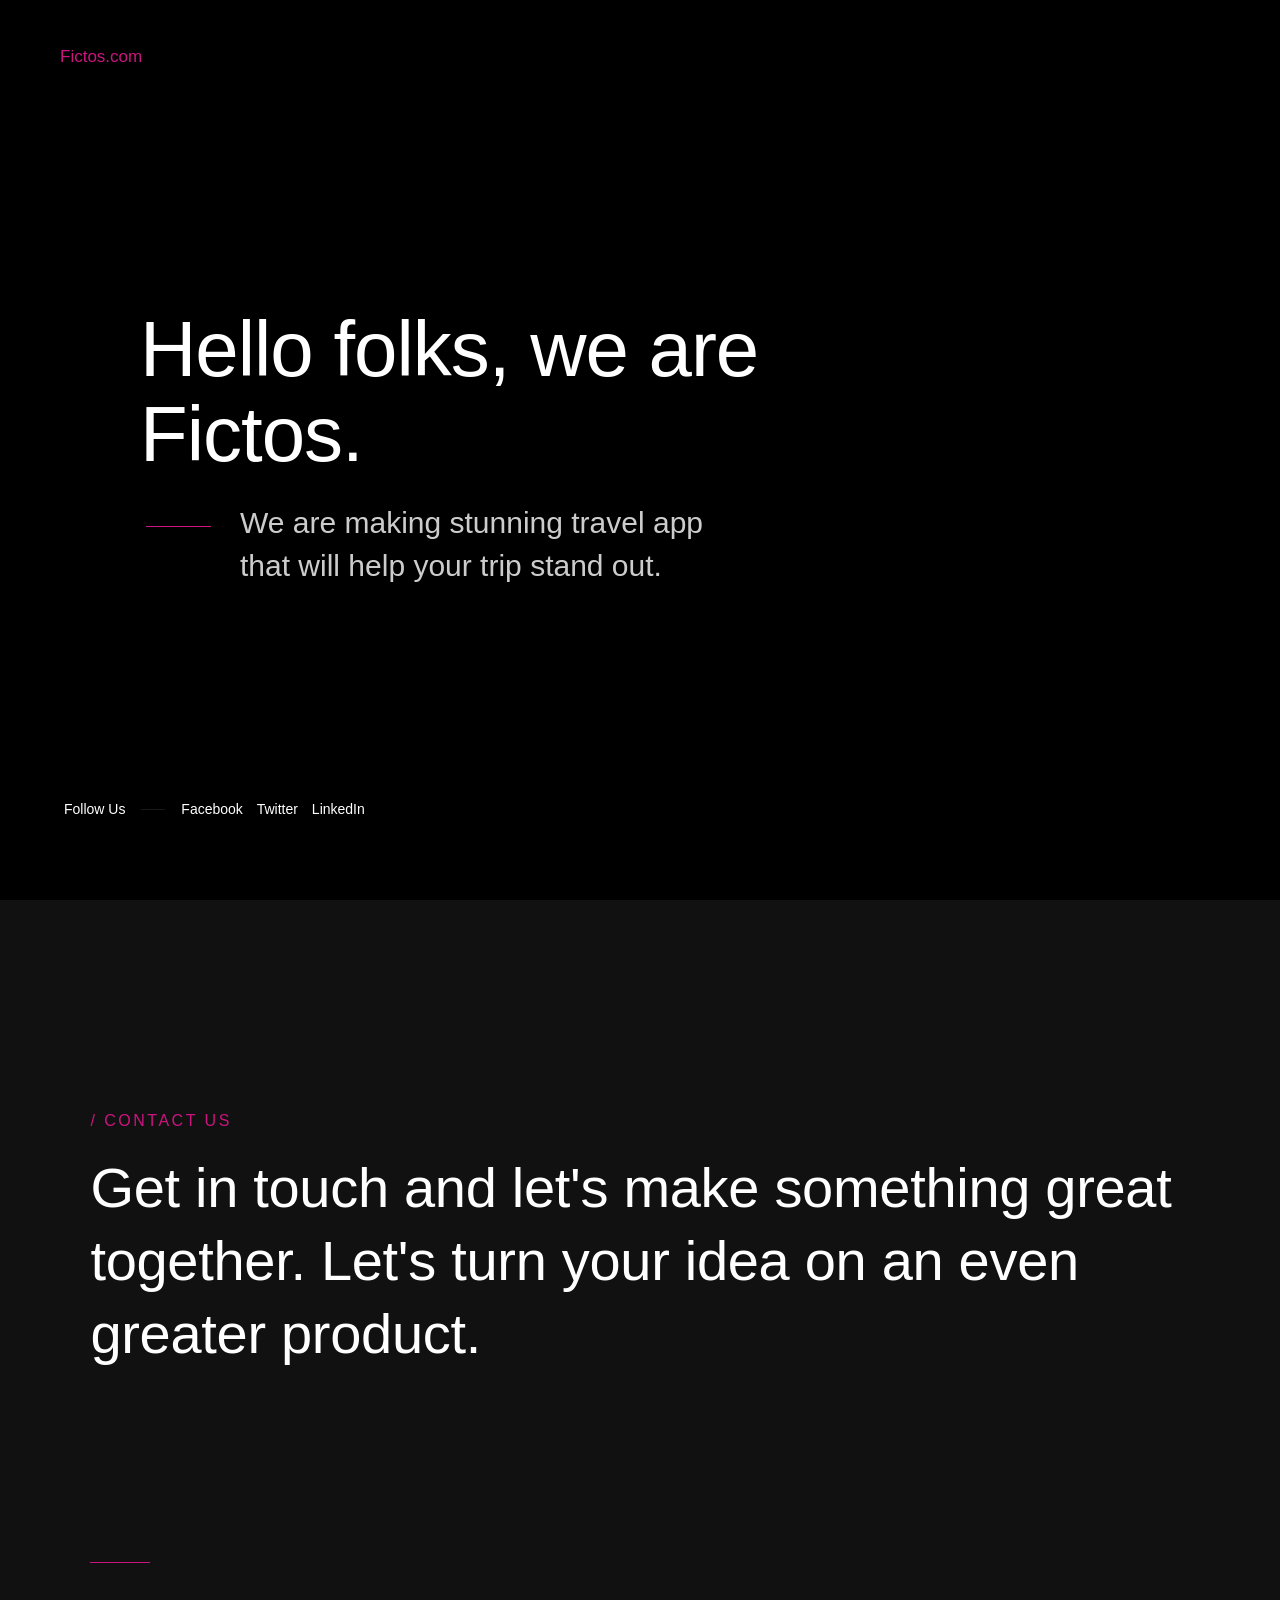
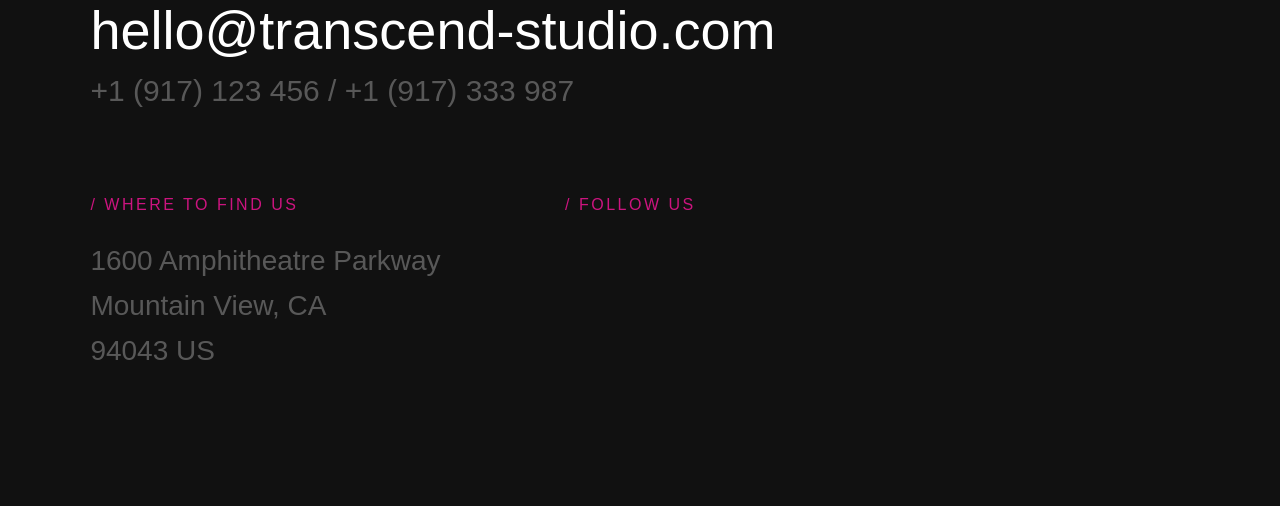
<file: index.html>
<!DOCTYPE html>
<html class="no-js" lang="en">

<head>

    <!--- basic page needs
    ================================================== -->
    <meta charset="utf-8">
    <title>Fictos.com</title>
    <meta name="description" content="">
    <meta name="author" content="">

    <!-- mobile specific metas
    ================================================== -->
    <meta name="viewport" content="width=device-width, initial-scale=1.0">

    <!-- CSS
    ================================================== -->
    <link rel="stylesheet" href="css/base.css">
    <link rel="stylesheet" href="css/main.css">

    <!-- favicons
    ================================================== -->
    <link rel="icon" href="favicon.ico" type="image/x-icon">

</head>

<body id="top">

    <!-- header
    ================================================== -->
    <header class="s-header">

        <div class="header-logo">
            <a class="site-logo" href="index.html">
                <p>Fictos.com </p>
            </a>
        </div>
        <!-- end header-logo -->
    </header>
    <!-- end s-header -->

    <!-- home
    ================================================== -->
    <section id="home" class="s-home target-section">

        <div class="shadow-overlay"></div>

        <div class="home-content">

            <div class="row home-content__main">
                <h1>
                    Hello folks, we are <br> Fictos.
                </h1>

                <p>
                    We are making stunning travel app<br> that will help your trip stand out.
                </p>
            </div>
            <!-- end home-content__main -->

        </div>
        <!-- end home-content -->

        <ul class="home-social">
            <li class="home-social-title">Follow Us</li>
            <li>
                <a href="#0">
                    <i class="fab fa-facebook"></i>
                    <span class="home-social-text">Facebook</span>
                </a>
            </li>
            <li>
                <a href="#0">
                    <i class="fab fa-twitter"></i>
                    <span class="home-social-text">Twitter</span>
                </a>
            </li>
            <li>
                <a href="#0">
                    <i class="fab fa-linkedin"></i>
                    <span class="home-social-text">LinkedIn</span>
                </a>
            </li>
        </ul>
        <!-- end home-social -->
    </section>
    <!-- end s-home -->

    <!-- contact
    ================================================== -->
    <section id="contact" class="s-contact">

        <div class="row section-header" data-aos="fade-up">
            <div class="col-full">
                <h3 class="subhead subhead--light">Contact Us</h3>
                <h1 class="display-1 display-1--light">Get in touch and let's make something great together. Let's turn your idea on an even greater product.</h1>
            </div>
        </div>
        <!-- end section-header -->

        <div class="row">

            <div class="col-full contact-main" data-aos="fade-up">
                <p>
                    <a href="mailto:#0" class="contact-email">hello@transcend-studio.com</a>
                    <span class="contact-number">+1 (917) 123 456  /  +1 (917) 333 987</span>
                </p>
            </div>
            <!-- end contact-main -->

        </div>
        <!-- end row -->

        <div class="row">

            <div class="col-five tab-full contact-secondary" data-aos="fade-up">
                <h3 class="subhead subhead--light">Where To Find Us</h3>

                <p class="contact-address">
                    1600 Amphitheatre Parkway<br> Mountain View, CA<br> 94043 US
                </p>
            </div>
            <!-- end contact-secondary -->

            <div class="col-five tab-full contact-secondary" data-aos="fade-up">
                <h3 class="subhead subhead--light">Follow Us</h3>

                <ul class="contact-social">
                    <li>
                        <a href="#0"><i class="fa fa-facebook"></i></a>
                    </li>
                    <li>
                        <a href="#0"><i class="fa fa-twitter"></i></a>
                    </li>
                    <li>
                        <a href="#0"><i class="fa fa-instagram"></i></a>
                    </li>
                    <li>
                        <a href="#0"><i class="fa fa-behance"></i></a>
                    </li>
                    <li>
                        <a href="#0"><i class="fa fa-dribbble"></i></a>
                    </li>
                </ul>
                <!-- end contact-social -->
            </div>
            <!-- end contact-secondary -->


        </div>
        <!-- end row -->
    </section>
    <!-- end s-contact -->

</body>

</html>
</file>
<file: css/base.css>
/* =================================================================== 
 *
 *  Transcend v1.0 Base Stylesheet
 *  03-18-2018
 *  ------------------------------------------------------------------
 *
 *  TOC:
 *  # imports
 *  # normalize
 *  # basic/base setup styles
 *      ## Media
 *      ## Typography resets
 *      ## links
 *      ## inputs
 *  # grid
 *      ## medium size devices
 *      ## tablets
 *      ## mobile devices
 *      ## small mobile devices
 *  # block grids
 *      ## medium size devices
 *      ## tablets
 *      ## mobile devices
 *      ## small mobile devices
 *  # MISC
 *
 * =================================================================== */


/* ===================================================================
 * # normalize
 * normalize.css v5.0.0 | MIT License | 
 * github.com/necolas/normalize.css
 *
 * ------------------------------------------------------------------- */

html {
    font-family: sans-serif;
    line-height: 1.15;
    -ms-text-size-adjust: 100%;
    -webkit-text-size-adjust: 100%;
}

body {
    margin: 0;
}

article,
aside,
footer,
header,
nav,
section {
    display: block;
}

h1 {
    font-size: 2em;
    margin: 0.67em 0;
}

figcaption,
figure,
main {
    display: block;
}

figure {
    margin: 1em 40px;
}

hr {
    box-sizing: content-box;
    height: 0;
    overflow: visible;
}

pre {
    font-family: monospace, monospace;
    font-size: 1em;
}

a {
    background-color: transparent;
    -webkit-text-decoration-skip: objects;
}

a:active,
a:hover {
    outline-width: 0;
}

abbr[title] {
    border-bottom: none;
    text-decoration: underline;
    text-decoration: underline dotted;
}

b,
strong {
    font-weight: inherit;
}

b,
strong {
    font-weight: bolder;
}

code,
kbd,
samp {
    font-family: monospace, monospace;
    font-size: 1em;
}

dfn {
    font-style: italic;
}

mark {
    background-color: #ff0;
    color: #000;
}

small {
    font-size: 80%;
}

sub,
sup {
    font-size: 75%;
    line-height: 0;
    position: relative;
    vertical-align: baseline;
}

sub {
    bottom: -0.25em;
}

sup {
    top: -0.5em;
}

audio,
video {
    display: inline-block;
}

audio:not([controls]) {
    display: none;
    height: 0;
}

img {
    border-style: none;
}

svg:not(:root) {
    overflow: hidden;
}

button,
input,
optgroup,
select,
textarea {
    font-family: sans-serif;
    font-size: 100%;
    line-height: 1.15;
    margin: 0;
}

button,
input {
    overflow: visible;
}

button,
select {
    text-transform: none;
}

button,
html [type="button"],
[type="reset"],
[type="submit"] {
    -webkit-appearance: button;
}

button::-moz-focus-inner,
[type="button"]::-moz-focus-inner,
[type="reset"]::-moz-focus-inner,
[type="submit"]::-moz-focus-inner {
    border-style: none;
    padding: 0;
}

button:-moz-focusring,
[type="button"]:-moz-focusring,
[type="reset"]:-moz-focusring,
[type="submit"]:-moz-focusring {
    outline: 1px dotted ButtonText;
}

fieldset {
    border: 1px solid #c0c0c0;
    margin: 0 2px;
    padding: 0.35em 0.625em 0.75em;
}

legend {
    box-sizing: border-box;
    color: inherit;
    display: table;
    max-width: 100%;
    padding: 0;
    white-space: normal;
}

progress {
    display: inline-block;
    vertical-align: baseline;
}

textarea {
    overflow: auto;
}

[type="checkbox"],
[type="radio"] {
    box-sizing: border-box;
    padding: 0;
}

[type="number"]::-webkit-inner-spin-button,
[type="number"]::-webkit-outer-spin-button {
    height: auto;
}

[type="search"] {
    -webkit-appearance: textfield;
    outline-offset: -2px;
}

[type="search"]::-webkit-search-cancel-button,
[type="search"]::-webkit-search-decoration {
    -webkit-appearance: none;
}

::-webkit-file-upload-button {
    -webkit-appearance: button;
    font: inherit;
}

details,
menu {
    display: block;
}

summary {
    display: list-item;
}

canvas {
    display: inline-block;
}

template {
    display: none;
}

[hidden] {
    display: none;
}


/* ===================================================================
 * # basic/base setup styles
 *
 * ------------------------------------------------------------------- */

html {
    font-size: 62.5%;
    box-sizing: border-box;
}

*,
*::before,
*::after {
    box-sizing: inherit;
}

body {
    font-weight: normal;
    line-height: 1;
    word-wrap: break-word;
    text-rendering: optimizeLegibility;
    -webkit-overflow-scrolling: touch;
    -webkit-text-size-adjust: none;
}

body,
input,
button {
    -moz-osx-font-smoothing: grayscale;
    -webkit-font-smoothing: antialiased;
}


/* ------------------------------------------------------------------- 
 * ## Media
 * ------------------------------------------------------------------- */

img,
video {
    max-width: 100%;
    height: auto;
}


/* ------------------------------------------------------------------- 
 * ## Typography resets 
 * ------------------------------------------------------------------- */

div,
dl,
dt,
dd,
ul,
ol,
li,
h1,
h2,
h3,
h4,
h5,
h6,
pre,
form,
p,
blockquote,
th,
td {
    margin: 0;
    padding: 0;
}

h1,
h2,
h3,
h4,
h5,
h6 {
    -webkit-font-smoothing: auto;
    -webkit-font-smoothing: antialiased;
    -webkit-font-variant-ligatures: common-ligatures;
    -moz-font-variant-ligatures: common-ligatures;
    font-variant-ligatures: common-ligatures;
    text-rendering: optimizeLegibility;
}

em,
i {
    font-style: italic;
    line-height: inherit;
}

strong,
b {
    font-weight: bold;
    line-height: inherit;
}

small {
    font-size: 60%;
    line-height: inherit;
}

ol,
ul {
    list-style: none;
}

li {
    display: block;
}


/* ------------------------------------------------------------------- 
 * ## links
 * ------------------------------------------------------------------- */

a {
    text-decoration: none;
    line-height: inherit;
}

a img {
    border: none;
}


/* ------------------------------------------------------------------- 
 * ## inputs
 * ------------------------------------------------------------------- */

fieldset {
    margin: 0;
    padding: 0;
}

input[type="email"],
input[type="number"],
input[type="search"],
input[type="text"],
input[type="tel"],
input[type="url"],
input[type="password"],
textarea {
    -webkit-appearance: none;
    -moz-appearance: none;
    -ms-appearance: none;
    -o-appearance: none;
    appearance: none;
}


/* ===================================================================
 * # grid
 *
 * ------------------------------------------------------------------- */

.row {
    width: 89%;
    max-width: 1200px;
    margin: 0 auto;
}

.row:after {
    content: "";
    display: table;
    clear: both;
}

.row .row {
    width: auto;
    max-width: none;
    margin-left: -20px;
    margin-right: -20px;
}


/* column blocks
 * -------------------------------------- */

[class*="col-"] {
    float: left;
    padding: 0 20px;
}

[class*="col-"]+[class*="col-"].end {
    float: right;
}


/* column width classes 
 * -------------------------------------- */

.col-one {
    width: 8.33333%;
}

.col-two,
.col-1-6 {
    width: 16.66667%;
}

.col-three,
.col-1-4 {
    width: 25%;
}

.col-four,
.col-1-3 {
    width: 33.33333%;
}

.col-five {
    width: 41.66667%;
}

.col-six,
.col-1-2 {
    width: 50%;
}

.col-seven {
    width: 58.33333%;
}

.col-eight,
.col-2-3 {
    width: 66.66667%;
}

.col-nine,
.col-3-4 {
    width: 75%;
}

.col-ten,
.col-5-6 {
    width: 83.33333%;
}

.col-eleven {
    width: 91.66667%;
}

.col-twelve,
.col-full {
    width: 100%;
}


/* ------------------------------------------------------------------- 
 * ## medium size devices
 * ------------------------------------------------------------------- */

@media only screen and (max-width: 1200px) {
    .row .row {
        margin-left: -15px;
        margin-right: -15px;
    }
    [class*="col-"] {
        padding: 0 15px;
    }
    .md-two,
    .md-1-6 {
        width: 16.66667%;
    }
    .md-one {
        width: 8.33333%;
    }
    .md-three,
    .md-1-4 {
        width: 25%;
    }
    .md-four,
    .md-1-3 {
        width: 33.33333%;
    }
    .md-five {
        width: 41.66667%;
    }
    .md-six,
    .md-1-2 {
        width: 50%;
    }
    .md-seven {
        width: 58.33333%;
    }
    .md-eight,
    .md-2-3 {
        width: 66.66667%;
    }
    .md-nine,
    .md-3-4 {
        width: 75%;
    }
    .md-ten,
    .md-5-6 {
        width: 83.33333%;
    }
    .md-eleven {
        width: 91.66667%;
    }
    .md-twelve,
    .md-full {
        width: 100%;
    }
}


/* ------------------------------------------------------------------- 
 * ## tablets
 * ------------------------------------------------------------------- */

@media only screen and (max-width: 800px) {
    .row {
        width: 90%;
    }
    .tab-1-4 {
        width: 25%;
    }
    .tab-1-3 {
        width: 33.33333%;
    }
    .tab-1-2 {
        width: 50%;
    }
    .tab-2-3 {
        width: 66.66667%;
    }
    .tab-3-4 {
        width: 75%;
    }
    .tab-full {
        width: 100%;
    }
    .hide-on-tablet {
        display: none;
    }
}


/* ------------------------------------------------------------------- 
 * ## mobile devices
 * ------------------------------------------------------------------- */

@media only screen and (max-width: 600px) {
    .row {
        width: auto;
        padding-left: 25px;
        padding-right: 25px;
    }
    .row .row {
        margin-left: -10px;
        margin-right: -10px;
        padding-left: 0;
        padding-right: 0;
    }
    [class*="col-"] {
        padding: 0 10px;
    }
    .mob-1-4 {
        width: 25%;
    }
    .mob-1-3 {
        width: 33.33333%;
    }
    .mob-1-2 {
        width: 50%;
    }
    .mob-2-3 {
        width: 66.66667%;
    }
    .mob-3-4 {
        width: 75%;
    }
    .mob-full {
        width: 100%;
    }
    .hide-on-mobile {
        display: none;
    }
}


/* ------------------------------------------------------------------- 
 * ## small mobile devices
 * ------------------------------------------------------------------- */


/* stack columns on small mobile devices
 * ------------------------------------------------------------------- */

@media only screen and (max-width: 400px) {
    .row .row {
        margin-left: 0;
        margin-right: 0;
    }
    [class*="col-"] {
        width: 100% !important;
        float: none !important;
        clear: both !important;
        margin-left: 0;
        margin-right: 0;
        padding: 0;
    }
    [class*="col-"]+[class*="col-"].end {
        float: none;
    }
}


/* ===================================================================
 * # block grids
 * ------------------------------------------------------------------- */


/*   Equally-sized columns define at row level
 * ------------------------------------------------------------------- */

[class*="block-"]:after {
    content: "";
    display: table;
    clear: both;
}

.block-1-6 .col-block {
    width: 16.66667%;
}

.block-1-5 .col-block {
    width: 20%;
}

.block-1-4 .col-block {
    width: 25%;
}

.block-1-3 .col-block {
    width: 33.33333%;
}

.block-1-2 .col-block {
    width: 50%;
}


/**
 * Clearing for block grid columns. Allow columns with 
 * different heights to align properly.
 */

.block-1-6 .col-block:nth-child(6n+1),
.block-1-5 .col-block:nth-child(5n+1),
.block-1-4 .col-block:nth-child(4n+1),
.block-1-3 .col-block:nth-child(3n+1),
.block-1-2 .col-block:nth-child(2n+1) {
    clear: both;
}


/* ------------------------------------------------------------------- 
 * ## medium size devices
 * ------------------------------------------------------------------- */

@media only screen and (max-width: 1200px) {
    .block-m-1-6 .col-block {
        width: 16.66667%;
    }
    .block-m-1-5 .col-block {
        width: 20%;
    }
    .block-m-1-4 .col-block {
        width: 25%;
    }
    .block-m-1-3 .col-block {
        width: 33.33333%;
    }
    .block-m-1-2 .col-block {
        width: 50%;
    }
    .block-m-full .col-block {
        width: 100%;
        clear: both;
    }
    [class*="block-m-"] .col-block:nth-child(n) {
        clear: none;
    }
    .block-m-1-6 .col-block:nth-child(6n+1),
    .block-m-1-5 .col-block:nth-child(5n+1),
    .block-m-1-4 .col-block:nth-child(4n+1),
    .block-m-1-3 .col-block:nth-child(3n+1),
    .block-m-1-2 .col-block:nth-child(2n+1) {
        clear: both;
    }
}


/* ------------------------------------------------------------------- 
 * ## tablets
 * ------------------------------------------------------------------- */

@media only screen and (max-width: 800px) {
    .block-tab-1-6 .col-block {
        width: 16.66667%;
    }
    .block-tab-1-5 .col-block {
        width: 20%;
    }
    .block-tab-1-4 .col-block {
        width: 25%;
    }
    .block-tab-1-3 .col-block {
        width: 33.33333%;
    }
    .block-tab-1-2 .col-block {
        width: 50%;
    }
    .block-tab-full .col-block {
        width: 100%;
        clear: both;
    }
    [class*="block-tab-"] .col-block:nth-child(n) {
        clear: none;
    }
    .block-tab-1-6 .col-block:nth-child(6n+1),
    .block-tab-1-6 .col-block:nth-child(5n+1),
    .block-tab-1-4 .col-block:nth-child(4n+1),
    .block-tab-1-3 .col-block:nth-child(3n+1),
    .block-tab-1-2 .col-block:nth-child(2n+1) {
        clear: both;
    }
}


/* ------------------------------------------------------------------- 
 * ## mobile devices
 * ------------------------------------------------------------------- */

@media only screen and (max-width: 600px) {
    .block-mob-1-6 .col-block {
        width: 16.66667%;
    }
    .block-mob-1-5 .col-block {
        width: 20%;
    }
    .block-mob-1-4 .col-block {
        width: 25%;
    }
    .block-mob-1-3 .col-block {
        width: 33.33333%;
    }
    .block-mob-1-2 .col-block {
        width: 50%;
    }
    .block-mob-full .col-block {
        width: 100%;
        clear: both;
    }
    [class*="block-mob-"] .col-block:nth-child(n) {
        clear: none;
    }
    .block-mob-1-6 .col-block:nth-child(6n+1),
    .block-mob-1-5 .col-block:nth-child(5n+1),
    .block-mob-1-4 .col-block:nth-child(4n+1),
    .block-mob-1-3 .col-block:nth-child(3n+1),
    .block-mob-1-2 .col-block:nth-child(2n+1) {
        clear: both;
    }
}


/* ------------------------------------------------------------------- 
 * ## small mobile devices
 * ------------------------------------------------------------------- */


/* stack columns on small mobile devices
 * ------------------------------------------------------------------- */

@media only screen and (max-width: 400px) {
    .stack .col-block {
        width: 100% !important;
        float: none !important;
        clear: both !important;
        margin-left: 0;
        margin-right: 0;
    }
}


/* ===================================================================
 * # MISC
 *
 * ------------------------------------------------------------------- */

.group:after {
    content: "";
    display: table;
    clear: both;
}


/* Misc Helper Styles
 * -------------------------------------- */

.is-hidden {
    display: none;
}

.is-invisible {
    visibility: hidden;
}

.antialiased {
    -webkit-font-smoothing: antialiased;
    -moz-osx-font-smoothing: grayscale;
}

.overflow-hidden {
    overflow: hidden;
}

.remove-bottom {
    margin-bottom: 0;
}

.half-bottom {
    margin-bottom: 1.5rem !important;
}

.add-bottom {
    margin-bottom: 3rem !important;
}

.no-border {
    border: none;
}

.full-width {
    width: 100%;
}

.text-center {
    text-align: center;
}

.text-left {
    text-align: left;
}

.text-right {
    text-align: right;
}

.pull-left {
    float: left;
}

.pull-right {
    float: right;
}

.align-center {
    margin-left: auto;
    margin-right: auto;
    text-align: center;
}


/*# sourceMappingURL=base.css.map */
</file>
<file: css/main.css>
/* =================================================================== 
 *
 *  Transcend v1.0 Main Stylesheet
 *  03-19-2018
 *  ------------------------------------------------------------------
 *
 *  TOC:
 *  # base style overrides
 *    ## links
 *  # typography & general theme styles
 *    ## Lists
 *    ## responsive video container
 *    ## floated image
 *    ## tables
 *    ## Spacing 
 *    ## pace.js styles - minimal
 *  # preloader
 *  # forms
 *    ## Style Placeholder Text
 *    ## Change Autocomplete styles in Chrome
 *  # buttons
 *  # additional components
 *    ## alert box
 *    ## additional typo styles
 *    ## skillbars
 *  # reusable and common theme styles
 *    ## display headings
 *  # header styles
 *    ## header logo
 *    ## main navigation
 *    ## mobile menu toggle 
 *  # home
 *    ## home content
 *    ## home sidelinks
 *    ## home scroll
 *    ## home scroll
 *    ## home animations
 *  # about
 *    ## about process
 *  # services
 *    ## services list
 *  # works
 *    ## bricks/masonry
 *  # testimonials
 *  # stats 
 *  # contact 
 *    ## contact social
 *    ## subscribe
 *    ## copyright
 *    ## go to top
 *
 * =================================================================== */


/* ===================================================================
 * # base style overrides
 *
 * ------------------------------------------------------------------- */
html {
  font-size: 10px;
}
@media only screen and (max-width: 400px) {
  html {
    font-size: 9.411764705882353px;
  }
}

html, body {
  height: 100%;
}

body {
  background: #111111;
  font-family: "metropolis-regular", sans-serif;
  font-size: 1.7rem;
  font-style: normal;
  font-weight: normal;
  line-height: 1.765;
  color: #555555;
  margin: 0;
  padding: 0;
}

/* ------------------------------------------------------------------- 
 * ## links
 * ------------------------------------------------------------------- */
a {
  color: #cc147f;
  -webkit-transition: all 0.3s ease-in-out;
  transition: all 0.3s ease-in-out;
}

a:hover,
a:focus,
a:active {
  color: #26bfb5;
}

a:hover,
a:active {
  outline: 0;
}


/* ===================================================================
 * # typography & general theme styles
 * 
 * ------------------------------------------------------------------- */
h1, h2, h3, h4, h5, h6, .h1, .h2, .h3, .h4, .h5, .h6 {
  font-family: "metropolis-semibold", sans-serif;
  color: #000000;
  font-style: normal;
  font-weight: normal;
  text-rendering: optimizeLegibility;
}

h1, .h1, h2, .h2, h3, .h3, h4, .h4 {
  margin-top: 6rem;
  margin-bottom: 1.8rem;
}

@media only screen and (max-width:600px) {
  h1, .h1, h2, .h2, h3, .h3, h4, .h4 {
    margin-top: 5.1rem;
  }

}

h5, .h5, h6, .h6 {
  margin-top: 4.2rem;
  margin-bottom: 1.5rem;
}

@media only screen and (max-width:600px) {
  h5, .h5, h6, .h6 {
    margin-top: 3.6rem;
    margin-bottom: 0.9rem;
  }

}

h1, .h1 {
  font-size: 3.6rem;
  line-height: 1.25;
  letter-spacing: -0.1rem;
}

@media only screen and (max-width:600px) {
  h1, .h1 {
    font-size: 3.3rem;
    letter-spacing: -0.07rem;
  }

}

h2, .h2 {
  font-size: 3rem;
  line-height: 1.3;
}

h3, .h3 {
  font-size: 2.4rem;
  line-height: 1.25;
}

h4, .h4 {
  font-size: 2.1rem;
  line-height: 1.286;
}

h5, .h5 {
  font-size: 1.7rem;
  line-height: 1.235;
}

h6, .h6 {
  font-size: 1.4rem;
  line-height: 1.286;
  text-transform: uppercase;
  letter-spacing: 0.16rem;
}

p img {
  margin: 0;
}

p.lead {
  font-family: "metropolis-regular", sans-serif;
  font-size: 2.4rem;
  line-height: 1.75;
  margin-bottom: 3.6rem;
  color: rgba(85, 85, 85, 0.95);
}
@media only screen and (max-width: 1200px) {
  p.lead {
    font-size: 2.2rem;
  }
}
@media only screen and (max-width: 1000px) {
  p.lead {
    font-size: 2.1rem;
  }
}
@media only screen and (max-width: 800px) {
  p.lead {
    font-size: 1.9rem;
  }
}

em, i, strong, b {
  font-size: inherit;
  line-height: inherit;
  font-style: normal;
  font-weight: normal;
}

em, i {
  font-family: "metropolis-italic", sans-serif;
}

strong, b {
  font-family: "metropolis-semibold", sans-serif;
  font-weight: normal;
}

small {
  font-size: 1.2rem;
  line-height: inherit;
}

blockquote {
  margin: 3.9rem 0;
  padding-left: 4.5rem;
  position: relative;
}

blockquote:before {
  content: "\201C";
  font-size: 10rem;
  line-height: 0px;
  margin: 0;
  color: rgba(0, 0, 0, 0.25);
  font-family: arial, sans-serif;
  position: absolute;
  top: 3.6rem;
  left: 0;
}

blockquote p {
  font-family: "metropolis-regular", sans-serif;
  padding: 0;
  font-size: 2.1rem;
  line-height: 1.857;
  color: #111111;
}

blockquote cite {
  display: block;
  font-family: "domine-regular", sans-serif;
  font-size: 1.4rem;
  font-style: normal;
  line-height: 1.5;
}

blockquote cite:before {
  content: "\2014 \0020";
}

blockquote cite a,
blockquote cite a:visited {
  color: #626262;
  border: none;
}

abbr {
  font-family: "metropolis-bold", sans-serif;
  font-variant: small-caps;
  text-transform: lowercase;
  letter-spacing: 0.05rem;
  color: #626262;
}

var, kbd, samp, code, pre {
  font-family: Consolas, "Andale Mono", Courier, "Courier New", monospace;
}

pre {
  padding: 2.4rem 3rem 3rem;
  background: #f1f1f1;
  overflow-x: auto;
}

code {
  font-size: 1.4rem;
  margin: 0 0.2rem;
  padding: 0.3rem 0.6rem;
  white-space: nowrap;
  background: #f1f1f1;
  border: 1px solid #e1e1e1;
  border-radius: 3px;
}

pre > code {
  display: block;
  white-space: pre;
  line-height: 2;
  padding: 0;
  margin: 0;
}

pre.prettyprint > code {
  border: none;
}

del {
  text-decoration: line-through;
}

abbr[title],
dfn[title] {
  border-bottom: 1px dotted;
  cursor: help;
  text-decoration: none;
}

mark {
  background: #ffd900;
  color: #000000;
}

hr {
  border: solid rgba(0, 0, 0, 0.1);
  border-width: 1px 0 0;
  clear: both;
  margin: 2.4rem 0 1.5rem;
  height: 0;
}


/* ------------------------------------------------------------------- 
 * ## Lists
 * ------------------------------------------------------------------- */
ol {
  list-style: decimal;
}

ul {
  list-style: disc;
}

li {
  display: list-item;
}

ol,
ul {
  margin-left: 1.7rem;
}

ul li {
  padding-left: 0.4rem;
}

ul ul,
ul ol,
ol ol,
ol ul {
  margin: 0.6rem 0 0.6rem 1.7rem;
}

ul.disc li {
  display: list-item;
  list-style: none;
  padding: 0 0 0 0.8rem;
  position: relative;
}
ul.disc li::before {
  content: "";
  display: inline-block;
  width: 8px;
  height: 8px;
  border-radius: 50%;
  background: #cc147f;
  position: absolute;
  left: -17px;
  top: 11px;
  vertical-align: middle;
}

dt {
  margin: 0;
  color: #cc147f;
}

dd {
  margin: 0 0 0 2rem;
}


/* ------------------------------------------------------------------- 
 * ## responsive video container
 * ------------------------------------------------------------------- */
.video-container {
  position: relative;
  padding-bottom: 56.25%;
  height: 0;
  overflow: hidden;
}
.video-container iframe,
.video-container object,
.video-container embed,
.video-container video {
  position: absolute;
  top: 0;
  left: 0;
  width: 100%;
  height: 100%;
}


/* ------------------------------------------------------------------- 
 * ## floated image
 * ------------------------------------------------------------------- */
img.pull-right {
  margin: 1.5rem 0 0 3rem;
}

img.pull-left {
  margin: 1.5rem 3rem 0 0;
}


/* ------------------------------------------------------------------- 
 * ## tables
 * ------------------------------------------------------------------- */
table {
  border-width: 0;
  width: 100%;
  max-width: 100%;
  font-family: "metropolis-regular", sans-serif;
}

th,
td {
  padding: 1.5rem 3rem;
  text-align: left;
  border-bottom: 1px solid #e8e8e8;
}

th {
  color: #000000;
  font-family: "metropolis-semibold", sans-serif;
  font-weight: normal;
}

td {
  line-height: 1.5;
}

th:first-child,
td:first-child {
  padding-left: 0;
}

th:last-child,
td:last-child {
  padding-right: 0;
}

.table-responsive {
  overflow-x: auto;
  -webkit-overflow-scrolling: touch;
}


/* ------------------------------------------------------------------- 
 * ## Spacing 
 * ------------------------------------------------------------------- */
button,
.btn {
  margin-bottom: 1.2rem;
}

fieldset {
  margin-bottom: 1.5rem;
}

input,
textarea,
select,
pre,
blockquote,
figure,
table,
p,
ul,
ol,
dl,
form,
.video-container,
.cl-custom-select {
  margin-bottom: 3rem;
}

/* ------------------------------------------------------------------- 
 * ## pace.js styles - minimal
 * ------------------------------------------------------------------- */
.pace {
  -webkit-pointer-events: none;
  pointer-events: none;
  -webkit-user-select: none;
  -moz-user-select: none;
  user-select: none;
}

.pace-inactive {
  display: none;
}

.pace .pace-progress {
  background: #cc147f;
  position: fixed;
  z-index: 900;
  top: 0;
  right: 100%;
  width: 100%;
  height: 4px;
}

.oldie .pace {
  display: none;
}



/* ===================================================================
 * # preloader
 *
 * ------------------------------------------------------------------- */
#preloader {
  position: fixed;
  top: 0;
  left: 0;
  right: 0;
  bottom: 0;
  background: #050505;
  z-index: 800;
  height: 100%;
  width: 100%;
}

.no-js #preloader,
.oldie #preloader {
  display: none;
}

#loader {
  position: absolute;
  left: 50%;
  top: 50%;
  width: 60px;
  height: 60px;
  margin: -30px 0 0 -30px;
  padding: 0;
}

#loader:before {
  content: "";
  border-top: 6px solid rgba(255, 255, 255, 0.1);
  border-right: 6px solid rgba(255, 255, 255, 0.1);
  border-bottom: 6px solid rgba(255, 255, 255, 0.1);
  border-left: 6px solid #cc147f;
  -webkit-animation: load 1.1s infinite linear;
  animation: load 1.1s infinite linear;
  display: block;
  border-radius: 50%;
  width: 60px;
  height: 60px;
}

@-webkit-keyframes load {
  0% {
    -webkit-transform: rotate(0deg);
    transform: rotate(0deg);
  }
  100% {
    -webkit-transform: rotate(360deg);
    transform: rotate(360deg);
  }
}
@keyframes load {
  0% {
    -webkit-transform: rotate(0deg);
    transform: rotate(0deg);
  }
  100% {
    -webkit-transform: rotate(360deg);
    transform: rotate(360deg);
  }
}


/* ===================================================================
 * # forms
 *
 * ------------------------------------------------------------------- */
fieldset {
  border: none;
}

input[type="email"],
input[type="number"],
input[type="search"],
input[type="text"],
input[type="tel"],
input[type="url"],
input[type="password"],
textarea,
select {
  display: block;
  height: 6rem;
  padding: 1.5rem 2.4rem;
  border: 0;
  outline: none;
  color: #151515;
  font-family: "metropolis-regular", sans-serif;
  font-size: 1.5rem;
  line-height: 3rem;
  max-width: 100%;
  background: rgba(0, 0, 0, 0.12);
  -webkit-transition: all 0.3s ease-in-out;
  transition: all 0.3s ease-in-out;
}

.cl-custom-select {
  position: relative;
  padding: 0;
}
.cl-custom-select select {
  -webkit-appearance: none;
  -moz-appearance: none;
  -ms-appearance: none;
  -o-appearance: none;
  appearance: none;
  text-indent: 0.01px;
  text-overflow: "";
  margin: 0;
  line-height: 3rem;
  vertical-align: middle;
}
.cl-custom-select select option {
  padding-left: 2rem;
  padding-right: 2rem;
}
.cl-custom-select select::-ms-expand {
  display: none;
}
.cl-custom-select::after {
  border-bottom: 2px solid rgba(0, 0, 0, 0.5);
  border-right: 2px solid rgba(0, 0, 0, 0.5);
  content: "";
  display: block;
  height: 8px;
  width: 8px;
  margin-top: -7px;
  pointer-events: none;
  position: absolute;
  right: 2.4rem;
  top: 50%;
  -webkit-transform-origin: 66% 66%;
  -ms-transform-origin: 66% 66%;
  transform-origin: 66% 66%;
  -webkit-transform: rotate(45deg);
  -ms-transform: rotate(45deg);
  transform: rotate(45deg);
  -webkit-transition: all 0.15s ease-in-out;
  transition: all 0.15s ease-in-out;
}

/* IE9 and below */
.oldie .cl-custom-select::after {
  display: none;
}

textarea {
  min-height: 25rem;
}

input[type="email"]:focus,
input[type="number"]:focus,
input[type="search"]:focus,
input[type="text"]:focus,
input[type="tel"]:focus,
input[type="url"]:focus,
input[type="password"]:focus,
textarea:focus,
select:focus {
  color: #000000;
}

label,
legend {
  font-family: "metropolis-semibold", sans-serif;
  font-size: 1.4rem;
  font-weight: normal;
  margin-bottom: 0.9rem;
  line-height: 1.714;
  color: #000000;
  display: block;
}

input[type="checkbox"],
input[type="radio"] {
  display: inline;
}

label > .label-text {
  display: inline-block;
  margin-left: 1rem;
  font-family: "metropolis-regular", sans-serif;
  font-weight: normal;
  line-height: inherit;
}

label > input[type="checkbox"],
label > input[type="radio"] {
  margin: 0;
  position: relative;
  top: 0.15rem;
}


/* ------------------------------------------------------------------- 
 * ## Style Placeholder Text
 * ------------------------------------------------------------------- */
::-webkit-input-placeholder {
  color: #626262;
}

:-moz-placeholder {
  color: #626262;
  /* Firefox 18- */
}

::-moz-placeholder {
  color: #626262;
  /* Firefox 19+ */
}

:-ms-input-placeholder {
  color: #626262;
}

.placeholder {
  color: #626262 !important;
}


/* ------------------------------------------------------------------- 
 * ## Change Autocomplete styles in Chrome
 * ------------------------------------------------------------------- */
input:-webkit-autofill,
input:-webkit-autofill:hover,
input:-webkit-autofill:focus input:-webkit-autofill,
textarea:-webkit-autofill,
textarea:-webkit-autofill:hover textarea:-webkit-autofill:focus,
select:-webkit-autofill,
select:-webkit-autofill:hover,
select:-webkit-autofill:focus {
  -webkit-text-fill-color: #cc147f;
  transition: background-color 5000s ease-in-out 0s;
}



/* ===================================================================
 * # buttons
 *
 * ------------------------------------------------------------------- */
.btn,
button,
input[type="submit"],
input[type="reset"],
input[type="button"] {
  display: inline-block;
  font-family: "metropolis-semibold", sans-serif;
  font-size: 1.2rem;
  text-transform: uppercase;
  letter-spacing: 0.3rem;
  height: 5.4rem;
  line-height: 5rem;
  padding: 0 3rem;
  margin: 0 0.3rem 1.2rem 0;
  color: #000000;
  text-decoration: none;
  text-align: center;
  white-space: nowrap;
  cursor: pointer;
  -webkit-transition: all 0.3s ease-in-out;
  transition: all 0.3s ease-in-out;
  background-color: #c5c5c5;
  border: 0.2rem solid #c5c5c5;
}

.btn:hover,
button:hover,
input[type="submit"]:hover,
input[type="reset"]:hover,
input[type="button"]:hover,
.btn:focus,
button:focus,
input[type="submit"]:focus,
input[type="reset"]:focus,
input[type="button"]:focus {
  background-color: #b8b8b8;
  border-color: #b8b8b8;
  color: #000000;
  outline: 0;
}

/* button primary
 * ------------------------------------------------- */
.btn.btn--primary,
button.btn--primary,
input[type="submit"].btn--primary,
input[type="reset"].btn--primary,
input[type="button"].btn--primary {
  background: #cc147f;
  border-color: #cc147f;
  color: #ffffff;
}

.btn.btn--primary:hover,
button.btn--primary:hover,
input[type="submit"].btn--primary:hover,
input[type="reset"].btn--primary:hover,
input[type="button"].btn--primary:hover,
.btn.btn--primary:focus,
button.btn--primary:focus,
input[type="submit"].btn--primary:focus,
input[type="reset"].btn--primary:focus,
input[type="button"].btn--primary:focus {
  background: #b51271;
  border-color: #b51271;
}

/* button modifiers
 * ------------------------------------------------- */
.btn.full-width,
button.full-width {
  width: 100%;
  margin-right: 0;
}

.btn--medium,
button.btn--medium {
  height: 5.7rem !important;
  line-height: 5.3rem !important;
}

.btn--large,
button.btn--large {
  height: 6rem !important;
  line-height: 5.6rem !important;
}

.btn--stroke,
button.btn--stroke {
  background: transparent !important;
  border: 0.2rem solid #000000;
  color: #000000;
}

.btn--stroke:hover,
button.btn--stroke:hover {
  background: #000000 !important;
  border: 0.2rem solid #000000;
  color: #ffffff;
}

.btn--pill,
button.btn--pill {
  padding-left: 3rem !important;
  padding-right: 3rem !important;
  border-radius: 1000px !important;
}

button::-moz-focus-inner,
input::-moz-focus-inner {
  border: 0;
  padding: 0;
}



/* =================================================================== 
 * # additional components
 *
 * ------------------------------------------------------------------- */

/* ------------------------------------------------------------------- 
 * ## alert box
 * ------------------------------------------------------------------- */
.alert-box {
  padding: 2.1rem 4rem 2.1rem 3rem;
  position: relative;
  margin-bottom: 3rem;
  border-radius: 3px;
  font-family: "metropolis-semibold", sans-serif;
  font-size: 1.5rem;
  line-height: 1.6;
}
.alert-box__close {
  position: absolute;
  right: 1.8rem;
  top: 1.8rem;
  cursor: pointer;
}
.alert-box__close.fa {
  font-size: 12px;
}
.alert-box--error {
  background-color: #ffd1d2;
  color: #e65153;
}
.alert-box--success {
  background-color: #c8e675;
  color: #758c36;
}
.alert-box--info {
  background-color: #d7ecfb;
  color: #4a95cc;
}
.alert-box--notice {
  background-color: #fff099;
  color: #bba31b;
}

/* ------------------------------------------------------------------- 
 * ## additional typo styles
 * ------------------------------------------------------------------- */

/* drop cap 
 * ----------------------------------------------- */
.drop-cap:first-letter {
  float: left;
  margin: 0;
  padding: 1.5rem 0.6rem 0 0;
  font-size: 8.4rem;
  font-family: "metropolis-bold", sans-serif;
  font-weight: normal;
  line-height: 6rem;
  text-indent: 0;
  background: transparent;
  color: #000000;
}

/* line definition style 
 * ----------------------------------------------- */
.lining dt,
.lining dd {
  display: inline;
  margin: 0;
}
.lining dt + dt:before,
.lining dd + dt:before {
  content: "\A";
  white-space: pre;
}
.lining dd + dd:before {
  content: ", ";
}
.lining dd + dd:before {
  content: ", ";
}
.lining dd:before {
  content: ": ";
  margin-left: -0.2em;
}

/* dictionary definition style 
 * ----------------------------------------------- */
.dictionary-style dt {
  display: inline;
  counter-reset: definitions;
}
.dictionary-style dt + dt:before {
  content: ", ";
  margin-left: -0.2em;
}
.dictionary-style dd {
  display: block;
  counter-increment: definitions;
}
.dictionary-style dd:before {
  content: counter(definitions, decimal) ". ";
}

/** 
 * Pull Quotes
 * -----------
 * markup:
 *
 * <aside class="pull-quote">
 *		<blockquote>
 *			<p></p>
 *		</blockquote>
 *	</aside>
 *
 * --------------------------------------------------------------------- */
.pull-quote {
  position: relative;
  padding: 2.1rem 3rem 2.1rem 0px;
}
.pull-quote:before,
.pull-quote:after {
  height: 1em;
  position: absolute;
  font-size: 10rem;
  font-family: Arial, Sans-Serif;
  color: rgba(0, 0, 0, 0.25);
}
.pull-quote:before {
  content: "\201C";
  top: -3.6rem;
  left: 0;
}
.pull-quote:after {
  content: "\201D";
  bottom: 3.6rem;
  right: 0;
}
.pull-quote blockquote {
  margin: 0;
}
.pull-quote blockquote:before {
  content: none;
}

/** 
 * Stats Tab
 * ---------
 * markup:
 *
 * <ul class="stats-tabs">
 *		<li><a href="#">[value]<em>[name]</em></a></li>
 *	</ul>
 *
 * Extend this object into your markup.
 *
 * --------------------------------------------------------------------- */
.stats-tabs {
  padding: 0;
  margin: 3rem 0;
}
.stats-tabs li {
  display: inline-block;
  margin: 0 1.5rem 3rem 0;
  padding: 0 1.5rem 0 0;
  border-right: 1px solid rgba(0, 0, 0, 0.2);
}
.stats-tabs li:last-child {
  margin: 0;
  padding: 0;
  border: none;
}
.stats-tabs li a {
  display: inline-block;
  font-size: 2.5rem;
  font-family: "metropolis-bold", sans-serif;
  font-weight: normal;
  border: none;
  color: #000000;
}
.stats-tabs li a:hover {
  color: #cc147f;
}
.stats-tabs li a em {
  display: block;
  margin: 0.6rem 0 0 0;
  font-size: 1.4rem;
  font-family: "metropolis-regular", sans-serif;
  color: #626262;
}


/* ------------------------------------------------------------------- 
 * ## skillbars 
 * ------------------------------------------------------------------- */
.skill-bars {
  list-style: none;
  margin: 6rem 0 3rem;
}
.skill-bars li {
  height: 0.6rem;
  background: #c9c9c9;
  width: 100%;
  margin-bottom: 6.9rem;
  padding: 0;
  position: relative;
}
.skill-bars li strong {
  position: absolute;
  left: 0;
  top: -3rem;
  font-family: "metropolis-semibold", sans-serif;
  color: #000000;
  text-transform: uppercase;
  letter-spacing: 0.2rem;
  font-size: 1.4rem;
  line-height: 2.4rem;
}
.skill-bars li .progress {
  background: #000000;
  position: relative;
  height: 100%;
}
.skill-bars li .progress span {
  position: absolute;
  right: 0;
  top: -3.6rem;
  display: block;
  font-family: "metropolis-regular", sans-serif;
  color: #ffffff;
  font-size: 1.1rem;
  line-height: 1;
  background: #000000;
  padding: 0.6rem 0.6rem;
  border-radius: 3px;
}
.skill-bars li .progress span::after {
  position: absolute;
  left: 50%;
  bottom: -5px;
  margin-left: -5px;
  border-right: 5px solid transparent;
  border-left: 5px solid transparent;
  border-top: 5px solid #000000;
  content: "";
}
.skill-bars li .percent5 {
  width: 5%;
}
.skill-bars li .percent10 {
  width: 10%;
}
.skill-bars li .percent15 {
  width: 15%;
}
.skill-bars li .percent20 {
  width: 20%;
}
.skill-bars li .percent25 {
  width: 25%;
}
.skill-bars li .percent30 {
  width: 30%;
}
.skill-bars li .percent35 {
  width: 35%;
}
.skill-bars li .percent40 {
  width: 40%;
}
.skill-bars li .percent45 {
  width: 45%;
}
.skill-bars li .percent50 {
  width: 50%;
}
.skill-bars li .percent55 {
  width: 55%;
}
.skill-bars li .percent60 {
  width: 60%;
}
.skill-bars li .percent65 {
  width: 65%;
}
.skill-bars li .percent70 {
  width: 70%;
}
.skill-bars li .percent75 {
  width: 75%;
}
.skill-bars li .percent80 {
  width: 80%;
}
.skill-bars li .percent85 {
  width: 85%;
}
.skill-bars li .percent90 {
  width: 90%;
}
.skill-bars li .percent95 {
  width: 95%;
}
.skill-bars li .percent100 {
  width: 100%;
}



/* ===================================================================
 * # reusable and common theme styles
 *
 * ------------------------------------------------------------------- */
.wide {
  max-width: 1400px;
}

.narrow {
  max-width: 800px;
}

.light-gray {
  background-color: #f1f1f1;
}


/* ------------------------------------------------------------------- 
 * ## display headings
 * ------------------------------------------------------------------- */
.display-1 {
  font-family: "domine-bold", sans-serif;
  font-size: 6rem;
  line-height: 1.3;
  letter-spacing: 0;
  color: #000000;
  letter-spacing: -0.03rem;
  margin-top: 0;
  margin-bottom: 4.8rem;
}
.display-1--light {
  color: #ffffff;
}

.subhead {
  font-family: "metropolis-semibold", sans-serif;
  font-size: 1.6rem;
  line-height: 1.3125;
  text-transform: uppercase;
  letter-spacing: 0.25rem;
  color: #cc147f;
  margin-top: 0;
  margin-bottom: 2.1rem;
}
.subhead::before {
  content: "/ ";
}

/* ------------------------------------------------------------------- 
 * responsive:
 * display headings
 * ------------------------------------------------------------------- */
@media only screen and (max-width: 1400px) {
  .display-1 {
    font-size: 5.6rem;
  }
}
@media only screen and (max-width: 1200px) {
  .display-1 {
    font-size: 5.2rem;
  }
}
@media only screen and (max-width: 950px) {
  .display-1 {
    font-size: 4.6rem;
  }
}
@media only screen and (max-width: 800px) {
  .display-1 {
    font-size: 4.2rem;
    margin-bottom: 4.2rem;
  }

  .subhead {
    font-size: 1.5rem;
  }
}
@media only screen and (max-width: 700px) {
  .display-1 {
    font-size: 4rem;
  }
}
@media only screen and (max-width: 600px) {
  .display-1 {
    font-size: 3.6rem;
  }
}
@media only screen and (max-width: 500px) {
  .display-1 {
    font-size: 3.3rem;
  }

  .subhead {
    font-size: 1.4rem;
  }
}
@media only screen and (max-width: 400px) {
  .display-1 {
    font-size: 3rem;
  }
}



/* ===================================================================
 * # header styles
 *
 * ------------------------------------------------------------------- */
.s-header {
  z-index: 500;
  width: 100%;
  height: 96px;
  background-color: transparent;
  position: absolute;
  top: 24px;
}


/* -------------------------------------------------------------------
 * ## header logo
 * ------------------------------------------------------------------- */
.header-logo {
  z-index: 501;
  display: inline-block;
  margin: 0;
  padding: 0;
  position: absolute;
  left: 110px;
  top: 50%;
  -webkit-transform: translateY(-50%);
  -ms-transform: translateY(-50%);
  transform: translateY(-50%);
}
.header-logo a {
  display: block;
  padding: 0;
  outline: 0;
  border: none;
  -webkit-transition: all 0.3s ease-in-out;
  transition: all 0.3s ease-in-out;
}
.header-logo img {
  width: 200px;
  height: 38px;
}


/* ------------------------------------------------------------------- 
 * ## main navigation 
 * ------------------------------------------------------------------- */
.header-nav {
  z-index: 900;
  font-family: "metropolis-regular", sans-serif;
  font-size: 1.3rem;
  line-height: 1.846;
  padding: 3.6rem 3rem 3.6rem 3.6rem;
  height: 100%;
  width: 280px;
  background: #0c0c0c;
  color: rgba(255, 255, 255, 0.25);
  overflow-y: auto;
  overflow-x: hidden;
  position: fixed;
  right: 0;
  top: 0;
  -webkit-transition: all 0.5s ease;
  transition: all 0.5s ease;
  -webkit-transform: translateZ(0);
  -webkit-backface-visibility: hidden;
  -webkit-transform: translateX(100%);
  -ms-transform: translateX(100%);
  transform: translateX(100%);
  visibility: hidden;
}
.header-nav a,
.header-nav a:visited {
  color: rgba(255, 255, 255, 0.5);
}
.header-nav a:hover,
.header-nav a:focus,
.header-nav a:active {
  color: white;
}
.header-nav h3 {
  font-family: "metropolis-semibold", sans-serif;
  font-size: 11px;
  line-height: 1.363;
  text-transform: uppercase;
  letter-spacing: 0.25rem;
  margin-bottom: 4.8rem;
  margin-top: 0.9rem;
  color: #cc147f;
}
.header-nav p {
  margin-bottom: 2.7rem;
}

.header-nav__content {
  background: #0c0c0c;
  position: relative;
  left: 50px;
  opacity: 0;
  visibility: hidden;
}

.header-nav__list {
  font-family: "metropolis-regular", sans-serif;
  font-size: 1.6rem;
  margin: 3.6rem 0 3rem 0;
  padding: 0 0 1.8rem 0;
  list-style: none;
  counter-reset: ctr;
}
.header-nav__list li {
  border-top: 1px solid rgba(255, 255, 255, 0.04);
  line-height: 4.8rem;
  position: relative;
}
.header-nav__list li:last-child {
  border-bottom: 1px solid rgba(255, 255, 255, 0.04);
}
.header-nav__list a {
  display: block;
  color: #ffffff;
  position: relative;
  padding-left: 3.5rem;
}
.header-nav__list a::before {
  content: counter(ctr, decimal-leading-zero) ".";
  counter-increment: ctr;
  font-family: "metropolis-regular", sans-serif;
  font-size: 11px;
  color: rgba(255, 255, 255, 0.25);
  -webkit-transition: all 0.5s ease-in-out;
  transition: all 0.5s ease-in-out;
  position: absolute;
  left: 3px;
  top: 0;
}
.header-nav__list a:hover::before {
  color: #cc147f;
}

.header-nav__social {
  list-style: none;
  display: inline-block;
  font-size: 1.8rem;
  margin: 0;
}
.header-nav__social li {
  display: inline-block;
  margin-right: 12px;
  padding-left: 0;
}
.header-nav__social li a {
  color: rgba(255, 255, 255, 0.15);
}
.header-nav__social li a:hover,
.header-nav__social li a:focus {
  color: white;
}
.header-nav__social li:last-child {
  margin: 0;
}

.header-nav__close {
  z-index: 800;
  display: block;
  background-color: rgba(0, 0, 0, 0.3);
  height: 30px;
  width: 30px;
  border-radius: 3px;
  position: absolute;
  top: 36px;
  right: 30px;
  font: 0/0 a;
  text-shadow: none;
  color: transparent;
}
.header-nav__close span::before,
.header-nav__close span::after {
  content: "";
  display: block;
  height: 2px;
  width: 12px;
  background-color: #ffffff;
  position: absolute;
  top: 50%;
  left: 9px;
  margin-top: -1px;
}
.header-nav__close span::before {
  -webkit-transform: rotate(-45deg);
  -ms-transform: rotate(-45deg);
  transform: rotate(-45deg);
}
.header-nav__close span::after {
  -webkit-transform: rotate(45deg);
  -ms-transform: rotate(45deg);
  transform: rotate(45deg);
}

/* menu is open
 * ----------------------------------------------- */
.menu-is-open .header-nav {
  -webkit-transform: translateX(0);
  -ms-transform: translateX(0);
  transform: translateX(0);
  visibility: visible;
  -webkit-overflow-scrolling: touch;
}
.menu-is-open .header-nav .header-nav__content {
  opacity: 1;
  visibility: visible;
  -webkit-transition-property: all;
  transition-property: all;
  -webkit-transition-duration: 0.5s;
  transition-duration: 0.5s;
  -webkit-transition-timing-function: ease-in-out;
  transition-timing-function: ease-in-out;
  -webkit-transition-delay: 0.3s;
  transition-delay: 0.3s;
  left: 0;
}


/* ------------------------------------------------------------------- 
 * ## mobile menu toggle 
 * ------------------------------------------------------------------- */
.header-menu-toggle {
  position: fixed;
  right: 110px;
  top: 42px;
  width: 48px;
  height: 45px;
  line-height: 45px;
  font-family: "metropolis-regular", sans-serif;
  font-size: 1.4rem;
  text-transform: uppercase;
  letter-spacing: 0.4rem;
  color: #ffffff;
  -webkit-transition: all 0.5s ease-in-out;
  transition: all 0.5s ease-in-out;
}
.header-menu-toggle::before {
  display: inline-block;
  content: "Menu";
  height: 45px;
  left: auto;
  text-align: right;
  padding-left: 15px;
  padding-right: 10px;
  position: absolute;
  top: 0;
  right: 100%;
}
.header-menu-toggle.opaque {
  background-color: #000000;
}
.header-menu-toggle.opaque::before {
  display: none;
}
.header-menu-toggle:hover,
.header-menu-toggle:focus,
.header-menu-toggle:active {
  color: #cc147f;
}

.header-menu-icon {
  display: block;
  width: 26px;
  height: 2px;
  margin-top: -1px;
  right: auto;
  bottom: auto;
  background-color: white;
  position: absolute;
  left: 11px;
  top: 50%;
}
.header-menu-icon::before,
.header-menu-icon::after {
  content: "";
  width: 100%;
  height: 100%;
  background-color: inherit;
  position: absolute;
  left: 0;
}
.header-menu-icon::before {
  top: -9px;
}
.header-menu-icon::after {
  bottom: -9px;
}

/* ------------------------------------------------------------------- 
 * responsive:
 * header
 * ------------------------------------------------------------------- */
@media only screen and (max-width: 1600px) {
  .header-logo {
    left: 60px;
  }

  .header-menu-toggle {
    right: 60px;
  }
}
@media only screen and (max-width: 800px) {
  .header-logo {
    left: 40px;
  }

  .header-menu-toggle {
    right: 40px;
  }
}
@media only screen and (max-width: 600px) {
  .s-header {
    height: 90px;
    top: 12px;
  }

  .header-logo {
    left: 30px;
  }
  .header-logo img {
    width: 180px;
    height: 34px;
  }

  .header-menu-toggle {
    right: 25px;
    top: 30px;
  }
}
@media only screen and (max-width: 500px) {
  .header-menu-toggle::before {
    display: none;
  }
}
@media only screen and (max-width: 400px) {
  .s-header {
    top: 6px;
  }

  .header-logo {
    left: 25px;
  }
  .header-logo img img {
    width: 141px;
    height: 27px;
  }

  .header-menu-toggle {
    top: 24px;
    right: 20px;
  }
}


/* ===================================================================
 * # home
 *
 * ------------------------------------------------------------------- */
.s-home {
  width: 100%;
  height: 100%;
  min-height: 786px;
  background-color: transparent;
  position: relative;
  display: table;
}
.s-home .shadow-overlay {
  position: absolute;
  top: 0;
  left: 0;
  width: 100%;
  height: 100%;
  opacity: 0.4;
  background: linear-gradient(to right, black 0%, black 20%, transparent 100%);
}
.s-home::before {
  display: block;
  content: "";
  position: absolute;
  top: 0;
  left: 0;
  width: 100%;
  height: 100%;
  opacity: 0.65;
  background-color: #000000;
}

.no-js .s-home {
  background: #000000;
}


/* ------------------------------------------------------------------- 
 * ## home content
 * ------------------------------------------------------------------- */
.home-content {
  display: table-cell;
  width: 100%;
  height: 100%;
  vertical-align: middle;
  padding-bottom: 15.6rem;
  overflow: hidden;
  position: relative;
}
.home-content h1 {
  font-family: "domine-bold", sans-serif;
  font-size: 9rem;
  line-height: 1.1;
  margin-top: 0;
  color: #ffffff;
}
.home-content h1 + p {
  font-family: "metropolis-light", sans-serif;
  font-size: 3.8rem;
  line-height: 1.421;
  color: rgba(255, 255, 255, 0.8);
  margin-top: 2.4rem;
  padding-left: 10rem;
  position: relative;
}
.home-content h1 + p::before {
  content: "";
  display: block;
  width: 6.5rem;
  height: 1px;
  background-color: #cc147f;
  position: absolute;
  left: 6px;
  top: 2.7rem;
}

.home-content__main {
  padding-top: 15rem;
  padding-right: 20rem;
  position: relative;
}


/* ------------------------------------------------------------------- 
 * ## home sidelinks
 * ------------------------------------------------------------------- */
.home-sidelinks {
  list-style: none;
  font-family: "metropolis-regular", sans-serif;
  font-size: 1.4rem;
  line-height: 1.714;
  text-transform: uppercase;
  letter-spacing: 0.3rem;
  margin: 0;
  -webkit-transform: translateY(-50%);
  -ms-transform: translateY(-50%);
  transform: translateY(-50%);
  position: absolute;
  top: 50%;
  right: 0;
}
.home-sidelinks li {
  display: block;
  padding: 0;
  text-align: left;
  background-color: rgba(0, 0, 0, 0.2);
  border-top: 1px solid rgba(255, 255, 255, 0.05);
  -webkit-transition: all 0.5s ease-in-out;
  transition: all 0.5s ease-in-out;
  position: relative;
}
.home-sidelinks li:last-child {
  border-bottom: 1px solid rgba(255, 255, 255, 0.05);
}
.home-sidelinks li::before {
  content: "";
  display: block;
  height: 6px;
  width: 6px;
  background-color: #cc147f;
  border-radius: 50%;
  position: absolute;
  top: 3rem;
  left: 2rem;
}
.home-sidelinks a {
  display: block;
  padding: 2.1rem 15rem 2.1rem 4rem;
  color: #ffffff;
}
.home-sidelinks span {
  display: block;
  font-family: "metropolis-regular", sans-serif;
  font-size: 1.5rem;
  line-height: 1.6rem;
  color: rgba(255, 255, 255, 0.5);
  text-transform: none;
  letter-spacing: 0;
}
.home-sidelinks li:hover {
  background-color: rgba(0, 0, 0, 0.5);
  border-top: 1px solid rgba(0, 0, 0, 0.1);
}


/* ------------------------------------------------------------------- 
 * ## home scroll
 * ------------------------------------------------------------------- */
.home-scroll {
  height: 4.8rem;
  position: absolute;
  right: 110px;
  bottom: 6.6rem;
}
.home-scroll__text {
  display: inline-block;
  font-family: "metropolis-semibold", sans-serif;
  font-size: 11px;
  line-height: 4.8rem;
  text-transform: uppercase;
  letter-spacing: 0.3rem;
  color: #ffffff;
  border-bottom: 1px solid transparent;
  -webkit-transition: all 0.3s ease-in-out;
  transition: all 0.3s ease-in-out;
  position: relative;
  right: 7.5rem;
}
.home-scroll__icon {
  display: block;
  height: 4.8rem;
  width: 4.8rem;
  background-color: #ffffff;
  background-image: url(../images/icons/icon-arrow-down.svg);
  background-position: center center;
  background-repeat: no-repeat;
  background-size: 10px 15px;
  border-radius: 50%;
  -webkit-transition: all 0.3s ease-in-out;
  transition: all 0.3s ease-in-out;
  position: absolute;
  top: 0;
  right: 0;
}
.home-scroll:hover .home-scroll__text {
  border-bottom: 1px solid #ffffff;
}

.no-svg .home-scroll__icon {
  background-image: url(../images/icons/png/icon-arrow-down.png);
}


/* ------------------------------------------------------------------- 
 * ## home scroll
 * ------------------------------------------------------------------- */
.home-social {
  list-style: none;
  font-size: 14px;
  line-height: 4.8rem;
  margin: 0;
  color: #ffffff;
  position: absolute;
  bottom: 6.6rem;
  left: 110px;
}
.home-social a {
  color: #ffffff;
  border-bottom: 1px solid transparent;
  -webkit-transition: all 0.5s ease-in-out;
  transition: all 0.5s ease-in-out;
}
.home-social a:hover {
  border-bottom: 1px solid #ffffff;
}
.home-social i {
  display: none;
}
.home-social .home-social-title {
  font-family: "metropolis-semibold", sans-serif;
  padding-right: 4rem;
  margin-right: 0.8rem;
  position: relative;
}
.home-social .home-social-title::after {
  display: block;
  content: "";
  width: 2.4rem;
  height: 1px;
  background-color: rgba(255, 255, 255, 0.1);
  position: absolute;
  right: 0;
  top: 50%;
}
.home-social li {
  display: inline-block;
  position: relative;
  margin-right: 0.6rem;
}
.home-social li a {
  display: block;
}
.home-social li:last-child {
  margin-right: 0;
}

/* animate .home-content__main
 * ------------------------------------------------------------------- */
html.cl-preload .home-content__main {
  opacity: 0;
}

html.cl-loaded .home-content__main {
  animation-duration: 2s;
  -webkit-animation-name: fadeIn;
  animation-name: fadeIn;
}

html.no-csstransitions .home-content__main {
  opacity: 1;
}


/* ------------------------------------------------------------------- 
 * ## home animations
 * ------------------------------------------------------------------- */
/* fade in */
@-webkit-keyframes fadeIn {
  from {
    opacity: 0;
    -webkit-transform: translate3d(0, 150%, 0);
    -ms-transform: translate3d(0, 150%, 0);
    transform: translate3d(0, 150%, 0);
  }
  to {
    opacity: 1;
    -webkit-transform: translate3d(0, 0, 0);
    -ms-transform: translate3d(0, 0, 0);
    transform: translate3d(0, 0, 0);
  }
}
@keyframes fadeIn {
  from {
    opacity: 0;
    -webkit-transform: translate3d(0, 150%, 0);
    -ms-transform: translate3d(0, 150%, 0);
    transform: translate3d(0, 150%, 0);
  }
  to {
    opacity: 1;
    -webkit-transform: translate3d(0, 0, 0);
    -ms-transform: translate3d(0, 0, 0);
    transform: translate3d(0, 0, 0);
  }
}
/* fade out */
@-webkit-keyframes fadeOut {
  from {
    opacity: 1;
  }
  to {
    opacity: 0;
    -webkit-transform: translate3d(0, -150%, 0);
    -ms-transform: translate3d(0, -150%, 0);
    transform: translate3d(0, -150%, 0);
  }
}
@keyframes fadeOut {
  from {
    opacity: 1;
  }
  to {
    opacity: 0;
    -webkit-transform: translate3d(0, -150%, 0);
    -ms-transform: translate3d(0, -150%, 0);
    transform: translate3d(0, -150%, 0);
  }
}

/* ------------------------------------------------------------------- 
 * responsive:
 * home
 * ------------------------------------------------------------------- */
@media only screen and (max-width: 1600px) {
  .home-content h1 {
    font-size: 8.8rem;
  }
  .home-content h1 + p {
    font-size: 3.6rem;
  }

  .home-content__main {
    padding-top: 18rem;
  }

  .home-sidelinks {
    font-size: 1.3rem;
  }

  .home-scroll {
    right: 60px;
  }

  .home-social {
    left: 60px;
  }
}
@media only screen and (max-width: 1500px) {
  .home-content h1 {
    font-size: 8.6rem;
  }

  .home-content__main {
    max-width: 1100px;
  }
}
@media only screen and (max-width: 1400px) {
  .home-content h1 {
    font-size: 7.8rem;
  }
  .home-content h1 + p {
    font-size: 3rem;
  }
  .home-content h1 + p::before {
    top: 2.4rem;
  }

  .home-content__main {
    max-width: 1000px;
  }

  .home-sidelinks a {
    padding: 2.1rem 12rem 2.1rem 4rem;
  }
}
@media only screen and (max-width: 1200px) {
  .home-content h1 {
    font-size: 7.2rem;
  }
  .home-content h1 + p {
    font-size: 2.4rem;
    padding-right: 2rem;
    padding-left: 8rem;
  }
  .home-content h1 + p::before {
    width: 5.5rem;
    top: 1.8rem;
  }
  .home-content br {
    display: none;
  }

  .home-content__main {
    max-width: 850px;
  }

  .home-sidelinks a {
    padding: 1.8rem 6rem 1.8rem 4rem;
  }
}
@media only screen and (max-width: 1000px) {
  .home-content__main {
    max-width: 650px;
    padding-right: 0;
  }

  .home-sidelinks {
    display: none;
  }
}
@media only screen and (max-width: 900px) {
  .home-content h1 {
    font-size: 7rem;
  }
}
@media only screen and (max-width: 800px) {
  .home-content h1 {
    font-size: 6.5rem;
  }

  .home-content__main {
    max-width: 580px;
  }

  .home-scroll {
    right: 40px;
  }
  .home-scroll__text {
    display: none;
  }

  .home-social {
    left: 40px;
  }
}
@media only screen and (max-width: 700px) {
  .home-content h1 {
    font-size: 5.5rem;
  }
  .home-content h1 + p {
    font-size: 2.2rem;
    padding-right: 0;
  }
  .home-content h1 + p::before {
    top: 1.6rem;
  }

  .home-content__main {
    max-width: 480px;
  }
}
@media only screen and (max-width: 600px) {
  .home-content h1 {
    font-size: 5.4rem;
  }
  .home-content h1 + p {
    padding-top: 3rem;
    padding-left: 0;
  }
  .home-content h1 + p::before {
    left: 0;
    top: 0;
  }

  .home-content__main {
    width: auto;
    padding-left: 35px;
    padding-right: 35px;
  }

  .home-social {
    left: 30px;
    bottom: 6rem;
    bottom: 6rem;
  }
  .home-social i {
    display: inline;
  }
  .home-social .home-social-text {
    display: none;
  }

  .home-scroll {
    right: 30px;
    bottom: 6rem;
  }
  .home-scroll__icon {
    height: 4.2rem;
    width: 4.2rem;
  }
}
@media only screen and (max-width: 500px) {
  .home-content h1 {
    font-size: 5rem;
  }
  .home-content h1 + p {
    padding-top: 2.8rem;
  }

  .s-home {
    min-height: 642px;
  }
}
@media only screen and (max-width: 450px) {
  .home-content h1 {
    font-size: 4.6rem;
  }
  .home-content h1 + p {
    padding-top: 2.4rem;
  }
}
@media only screen and (max-width: 400px) {
  .s-home {
    min-height: 630px;
  }

  .home-content h1 {
    font-size: 4.2rem;
  }
  .home-content h1 + p {
    padding-top: 2.1rem;
  }

  .home-content__main {
    padding-left: 25px;
    padding-right: 25px;
  }

  .home-social {
    font-size: 13px;
    left: 25px;
  }
  .home-social .home-social-title {
    padding-right: 0.6rem;
  }
  .home-social .home-social-title::after {
    display: none;
  }

  .home-scroll {
    right: 25px;
  }
}



/* ===================================================================
 * # about
 *
 * ------------------------------------------------------------------- */
.s-about {
  padding-top: 18rem;
  padding-bottom: 18rem;
  background-color: #ffffff;
  position: relative;
}


/* ------------------------------------------------------------------- 
 * ## about process
 * ------------------------------------------------------------------- */
.process {
  margin-top: 4.2rem;
  position: relative;
}
.process__vline-left,
.process__vline-right {
  display: block;
  width: 1px;
  height: 100%;
  background-color: rgba(0, 0, 0, 0.15);
  position: absolute;
}
.process__vline-left {
  top: 0;
  left: calc(20px + 24px);
}
.process__vline-right {
  top: 0;
  left: calc(50% + 20px + 24px);
}
.process h4 {
  font-size: 2.8rem;
  line-height: 1.5;
  margin-top: 0;
  position: relative;
}
.process__col {
  position: relative;
  min-height: 24.6rem;
}
.process__col::before {
  content: attr(data-item);
  display: block;
  font-family: "metropolis-semibold", sans-serif;
  font-size: 2.1rem;
  text-align: center;
  color: #ffffff;
  background-color: #26bfb5;
  height: 48px;
  width: 48px;
  line-height: 48px;
  border-radius: 50%;
  box-shadow: 0 0 0 18px #ffffff;
  position: absolute;
  left: 20px;
  top: 0;
}
.process__text {
  margin-left: 7.5rem;
  padding-right: 30px;
}


/* ------------------------------------------------------------------- 
 * responsive:
 * about
 * ------------------------------------------------------------------- */
@media only screen and (max-width: 1200px) {
  .s-about {
    padding-top: 15rem;
    padding-bottom: 15rem;
  }

  .process__vline-left {
    left: calc(15px + 22px);
  }
  .process__vline-right {
    left: calc(50% + 15px + 22px);
  }
  .process h4 {
    font-size: 2.6rem;
  }
  .process__col::before {
    height: 45px;
    width: 45px;
    line-height: 45px;
    font-size: 1.8rem;
    left: 15px;
  }
  .process__text {
    margin-left: 6.8rem;
    padding-right: 0;
  }
}
@media only screen and (max-width: 800px) {
  .s-about {
    padding-top: 12rem;
    padding-bottom: 12rem;
  }

  .process {
    margin-top: 3rem;
  }
  .process__vline-right {
    display: none;
  }
  .process__col {
    min-height: 0;
  }
  .process__col::before {
    top: -3px;
  }
}
@media only screen and (max-width: 600px) {
  .process__vline-left {
    left: calc(10px + 22px);
  }
  .process__col::before {
    top: -3px;
    left: 10px;
  }
  .process h4 {
    font-size: 2.4rem;
  }
}
@media only screen and (max-width: 400px) {
  .s-about {
    padding-top: 9.6rem;
  }

  .process h4 {
    font-size: 2.2rem;
    padding-left: 5.4rem;
    margin-bottom: 1.8rem;
  }
  .process__vline-left {
    display: none;
  }
  .process__col {
    margin-bottom: 4.2rem;
  }
  .process__col::before {
    height: 36px;
    width: 36px;
    line-height: 36px;
    font-size: 1.6rem;
    top: -3px;
    left: 0;
  }
  .process__text {
    margin-left: 0;
  }
}



/* ===================================================================
 * # services
 *
 * ------------------------------------------------------------------- */
.s-services {
  padding-top: 18rem;
  padding-bottom: 18rem;
  color: #555555;
  position: relative;
}


/* ------------------------------------------------------------------- 
 * ## services list
 * ------------------------------------------------------------------- */
.services-list {
  margin-top: 6rem;
}
.services-list .service-item {
  margin-bottom: 1.5rem;
}
.services-list .service-item h3 {
  margin-top: 0;
  margin-bottom: 1.8rem;
}
.services-list .service-icon {
  color: #26bfb5;
  font-size: 4.8rem;
}


/* ------------------------------------------------------------------- 
 * responsive:
 * services
 * ------------------------------------------------------------------- */
@media only screen and (max-width: 1200px) {
  .s-services {
    padding-top: 15rem;
    padding-bottom: 15rem;
  }

  .services-list [class*="col-"]:nth-child(2n + 1) {
    padding-right: 30px;
  }
  .services-list [class*="col-"]:nth-child(2n + 2) {
    padding-left: 30px;
  }
}
@media only screen and (max-width: 800px) {
  .s-services {
    padding-top: 12rem;
    padding-bottom: 12rem;
  }

  .services-list {
    margin-top: 3rem;
  }
  .services-list .service-icon {
    font-size: 4.5rem;
  }
  .services-list [class*="col-"]:nth-child(n) {
    padding: 0 15px;
  }
}
@media only screen and (max-width: 600px) {
  .services-list [class*="col-"]:nth-child(n) {
    padding: 0 10px;
  }
}
@media only screen and (max-width: 400px) {
  .s-services {
    padding-top: 9.6rem;
  }

  .services-list [class*="col-"]:nth-child(n) {
    padding: 0;
  }
}



/* ===================================================================
 * # works
 *
 * ------------------------------------------------------------------- */
.s-works {
  background: #ffffff;
  padding: 18rem 0 24rem;
  position: relative;
}


/* ------------------------------------------------------------------- 
 * ## bricks/masonry
 * ------------------------------------------------------------------- */
.masonry-wrap {
  margin-top: 6rem;
  max-width: none;
  width: 1380px;
}

.masonry:after {
  content: "";
  display: table;
  clear: both;
}
.masonry .grid-sizer,
.masonry__brick {
  width: 460px;
}
.masonry__brick {
  float: left;
  padding: 0;
}

.item-folio {
  position: relative;
  overflow: hidden;
}

.item-folio__thumb img {
  vertical-align: top;
  -webkit-transition: all 0.5s ease-in-out;
  transition: all 0.5s ease-in-out;
}
.item-folio__thumb a {
  display: block;
}
.item-folio__thumb a::before {
  z-index: 1;
  display: block;
  background-color: rgba(255, 255, 255, 0.7);
  content: "";
  opacity: 0;
  visibility: hidden;
  position: absolute;
  top: 0;
  left: 0;
  width: 100%;
  height: 100%;
  -webkit-transition: all 0.5s ease-in-out;
  transition: all 0.5s ease-in-out;
}
.item-folio__thumb a::after {
  z-index: 1;
  content: "...";
  font-family: georgia, serif;
  font-size: 3rem;
  color: #000000;
  display: block;
  height: 30px;
  width: 30px;
  line-height: 30px;
  margin-left: -15px;
  margin-top: -15px;
  position: absolute;
  left: 50%;
  top: 50%;
  text-align: center;
  opacity: 0;
  visibility: hidden;
  -webkit-transition: all 0.5s ease-in-out;
  transition: all 0.5s ease-in-out;
  -webkit-transform: scale(0.5);
  -ms-transform: scale(0.5);
  transform: scale(0.5);
}

.item-folio__text {
  z-index: 2;
  position: absolute;
  left: 0;
  bottom: 3.6rem;
  padding: 0 3rem;
  -webkit-transform: translate3d(0, -100%, 0);
  -ms-transform: translate3d(0, -100%, 0);
  transform: translate3d(0, -100%, 0);
  opacity: 0;
  visibility: hidden;
  -webkit-transition: all 0.5s ease-in-out;
  transition: all 0.5s ease-in-out;
}

.item-folio__title {
  color: #000000;
  font-size: 1.8rem;
  margin: 0;
}

.item-folio__cat {
  color: black;
  font-family: "metropolis-regular", sans-serif;
  font-size: 1.5rem;
  margin-bottom: 0;
}

.item-folio__caption {
  display: none;
}

.item-folio__project-link {
  z-index: 500;
  display: block;
  font-family: "metropolis-semibold", sans-serif;
  font-size: 1.3rem;
  color: #ffffff;
  background-color: #000000;
  padding: 0.6rem 1.2rem;
  position: absolute;
  top: 3rem;
  left: 3rem;
  opacity: 0;
  visibility: hidden;
  -webkit-transform: translate3d(-100%, 0, 0);
  -ms-transform: translate3d(-100%, 0, 0);
  transform: translate3d(-100%, 0, 0);
}
.item-folio__project-link::before {
  display: block;
  content: "";
  height: 1px;
  width: 3rem;
  background-color: white;
  position: absolute;
  top: 50%;
  left: -3rem;
}
.item-folio__project-link:hover,
.item-folio__project-link:focus,
.item-folio__project-link:active {
  background-color: #cc147f;
  color: #ffffff;
}

/* on hover */
.item-folio:hover .item-folio__thumb a::before {
  opacity: 1;
  visibility: visible;
}
.item-folio:hover .item-folio__thumb a::after {
  opacity: 1;
  visibility: visible;
  -webkit-transform: scale(1);
  -ms-transform: scale(1);
  transform: scale(1);
}
.item-folio:hover .item-folio__thumb img {
  -webkit-transform: scale(1.05);
  -ms-transform: scale(1.05);
  transform: scale(1.05);
}
.item-folio:hover .item-folio__project-link {
  opacity: 1;
  visibility: visible;
  -webkit-transform: translate3d(0, 0, 0);
  -ms-transform: translate3d(0, 0, 0);
  transform: translate3d(0, 0, 0);
}
.item-folio:hover .item-folio__text {
  opacity: 1;
  visibility: visible;
  -webkit-transform: translate3d(0, 0, 0);
  -ms-transform: translate3d(0, 0, 0);
  transform: translate3d(0, 0, 0);
}


/* ------------------------------------------------------------------- 
 * responsive:
 * works
 * ------------------------------------------------------------------- */
@media only screen and (max-width: 1500px) {
  .masonry-wrap {
    width: 1200px;
  }

  .masonry .grid-sizer,
  .masonry__brick {
    width: 400px;
  }
}
@media only screen and (max-width: 1350px) {
  .masonry-wrap {
    width: 1158px;
  }

  .masonry .grid-sizer,
  .masonry__brick {
    width: 386px;
  }
}
@media only screen and (max-width: 1300px) {
  .masonry-wrap {
    width: 990px;
  }

  .masonry .grid-sizer,
  .masonry__brick {
    width: 330px;
  }
}
@media only screen and (max-width: 1200px) {
  .s-works {
    padding: 15rem 0 22.2rem;
  }
}
@media only screen and (max-width: 1100px) {
  .masonry-wrap {
    width: 90%;
    max-width: 800px;
  }

  .masonry .grid-sizer,
  .masonry__brick {
    width: 50%;
  }
}
@media only screen and (max-width: 800px) {
  .s-works {
    padding: 12rem 0 21rem;
  }

  .masonry-wrap {
    margin-top: 3rem;
  }
}
@media only screen and (max-width: 600px) {
  .masonry .grid-sizer,
  .masonry__brick {
    width: 100%;
  }
}
@media only screen and (max-width: 400px) {
  .s-works {
    padding: 9.6rem 0 21rem;
  }

  .masonry-wrap {
    width: auto;
  }
}



/* ===================================================================
 * # testimonials
 *
 * ------------------------------------------------------------------- */
.testimonials-header {
  text-align: center;
  margin-top: 7.2rem;
}

.testimonials {
  font-size: 1.8rem;
  line-height: 2;
  margin-top: 4.2rem;
  border-top: 1px solid rgba(0, 0, 0, 0.15);
  position: relative;
}

.testimonials__slider {
  position: relative;
}
.testimonials__slider .slick-slide {
  outline: none;
}
.testimonials__slider .slick-dots {
  display: block;
  list-style: none;
  width: 100%;
  padding: 0;
  margin: 3rem 0 0 0;
  text-align: center;
  position: absolute;
  top: 100%;
  left: 0;
}
.testimonials__slider .slick-dots li {
  display: inline-block;
  width: 27px;
  height: 27px;
  margin: 0;
  padding: 9px;
  cursor: pointer;
}
.testimonials__slider .slick-dots li button {
  display: block;
  width: 10px;
  height: 10px;
  line-height: 10px;
  border-radius: 50%;
  background: rgba(0, 0, 0, 0.4);
  border: none;
  padding: 0;
  margin: 0;
  cursor: pointer;
  font: 0/0 a;
  text-shadow: none;
  color: transparent;
}
.testimonials__slider .slick-dots li button:hover,
.testimonials__slider .slick-dots li button:focus {
  outline: none;
}
.testimonials__slider .slick-dots li.slick-active button,
.testimonials__slider .slick-dots li:hover button {
  background: #000000;
}

.testimonials__slide {
  position: relative;
  padding-top: 4.5rem;
  padding-left: 12rem;
  padding-right: 3rem;
}
.testimonials__slide::before {
  content: "";
  display: block;
  width: 1px;
  height: 3.9rem;
  position: absolute;
  left: calc(7.8rem / 2);
  top: 0;
  background-color: rgba(0, 0, 0, 0.2);
}

.testimonials__avatar {
  width: 7.8rem;
  height: 7.8rem;
  border-radius: 100%;
  position: absolute;
  left: 0;
  top: 4.8rem;
  outline: none;
}

.testimonials__author {
  margin-top: 0rem;
  font-family: "metropolis-bold", sans-serif;
  font-size: 1.8rem;
  line-height: 1.5;
  color: #000000;
}
.testimonials__author span {
  display: block;
  font-family: "metropolis-regular", sans-serif;
  font-size: 1.4rem;
  line-height: 1.5;
  color: rgba(85, 85, 85, 0.7);
  text-transform: none;
  letter-spacing: 0;
}

/* ------------------------------------------------------------------- 
 * responsive:
 * testimonials
 * ------------------------------------------------------------------- */
@media only screen and (max-width: 1100px) {
  .testimonials {
    font-size: 1.7rem;
  }

  .testimonials__slide {
    padding-left: 9.5rem;
  }
  .testimonials__slide::before {
    left: calc(6.6rem / 2);
  }

  .testimonials__avatar {
    width: 6.6rem;
    height: 6.6rem;
  }
}
@media only screen and (max-width: 600px) {
  .testimonials-header h1 {
    font-size: 2.7rem;
  }

  .testimonials {
    margin-top: 3rem;
  }

  .testimonials__slide {
    padding: 13.2rem 0 0;
    text-align: center;
  }
  .testimonials__slide::before {
    left: 50%;
  }

  .testimonials__avatar {
    left: 50%;
    margin-left: -3.3rem;
  }
}



/* ===================================================================
 * # stats 
 *
 * ------------------------------------------------------------------- */
.s-stats {
  padding-top: 4.2rem;
  padding-bottom: 4.2rem;
  background-color: #050505;
  background-image: url(../images/stats-bg.jpg);
  background-repeat: no-repeat;
  background-position: center center;
  background-size: cover;
  overflow: hidden;
  position: relative;
}
.s-stats::before {
  display: block;
  content: "";
  background-color: #050505;
  position: absolute;
  top: 0;
  left: 0;
  width: 100%;
  height: 100%;
  opacity: 0.8;
}

.stats {
  text-align: center;
}
.stats__col {
  margin: 5.4rem 0;
  padding: 0 2rem;
  position: relative;
  overflow: hidden;
  white-space: nowrap;
}
.stats__count {
  font-family: "metropolis-light", sans-serif;
  font-size: 9.2rem;
  line-height: 1;
  color: #ffffff;
  padding-bottom: 1.8rem;
  overflow: hidden;
  text-overflow: ellipsis;
  white-space: nowrap;
  position: relative;
}
.stats__count::after {
  display: block;
  content: "";
  height: 1px;
  width: 100px;
  background-color: rgba(255, 255, 255, 0.1);
  position: absolute;
  bottom: 0;
  left: 50%;
  margin-left: -50px;
}
.stats h5 {
  font-family: "metropolis-regular", sans-serif;
  font-size: 1.8rem;
  line-height: 1.333;
  color: rgba(255, 255, 255, 0.5);
  margin-top: 1.8rem;
  position: relative;
}


/* ------------------------------------------------------------------- 
 * responsive:
 * stats
 * ------------------------------------------------------------------- */
@media only screen and (max-width: 1200px) {
  .stats {
    max-width: 900px;
  }
  .stats__col {
    margin: 3rem 0;
  }
  .stats__count {
    font-size: 9rem;
  }
}
@media only screen and (max-width: 600px) {
  .stats__count {
    font-size: 8.4rem;
  }
}
@media only screen and (max-width: 400px) {
  .s-stats {
    padding-top: 4.5rem;
    padding-bottom: 4.5rem;
  }

  .stats__count {
    font-size: 8.2rem;
  }
}



/* ===================================================================
 * # contact 
 *
 * ------------------------------------------------------------------- */
.s-contact {
  padding-top: 21rem;
  padding-bottom: 10.2rem;
  background-color: #111111;
  color: rgba(255, 255, 255, 0.3);
  position: relative;
}
.s-contact a {
  color: #ffffff;
  border-bottom: 1px solid transparent;
  display: inline-block;
}
.s-contact a:hover,
.s-contact a:focus {
  border-bottom: 1px solid rgba(255, 255, 255, 0.1);
}

.contact-main {
  margin-top: 14.4rem;
  margin-bottom: 4.8rem;
}

.contact-email {
  display: inline-block;
  font-family: "metropolis-light", sans-serif;
  font-size: 5.4rem;
  line-height: 1.222;
  color: #ffffff;
  padding-top: 3.6rem;
  position: relative;
}
.contact-email::before {
  content: "";
  display: block;
  height: 1px;
  width: 60px;
  background-color: #cc147f;
  position: absolute;
  top: 0;
  left: 0;
}

.contact-number {
  font-family: "metropolis-light", sans-serif;
  font-size: 3rem;
  line-height: 1.7;
  display: block;
}

.contact-address {
  font-family: "metropolis-regular", sans-serif;
  font-size: 2.8rem;
  line-height: 1.607;
  margin-top: 2.4rem;
}


/* ------------------------------------------------------------------- 
 * ## contact social
 * ------------------------------------------------------------------- */
.contact-social {
  list-style: none;
  display: inline-block;
  margin: 0 0 0 0.3rem;
  font-size: 3rem;
}
.contact-social li {
  margin-right: 15px;
  padding-left: 0;
  display: inline-block;
}
.contact-social li a {
  color: rgba(255, 255, 255, 0.3);
  border: none !important;
}
.contact-social li a:hover,
.contact-social li a:focus {
  color: #ffffff;
}
.contact-social li:last-child {
  margin: 0;
}


/* ------------------------------------------------------------------- 
 * ## subscribe
 * ------------------------------------------------------------------- */
.contact-subscribe {
  margin: 0;
  padding: 0;
  position: relative;
}

.mc-form {
  margin-top: 2.1rem;
  width: 100%;
}
.mc-form input[type="email"] {
  background-color: rgba(0, 0, 0, 0.2);
  color: rgba(255, 255, 255, 0.5);
  width: 100%;
  height: 5.4rem;
  padding: 1.2rem 150px 1.2rem 20px;
  margin-bottom: 1.8rem;
  border: none;
}
.mc-form input[type="email"]:focus {
  color: #ffffff;
}
.mc-form input[type="email"]::-webkit-input-placeholder {
  color: rgba(255, 255, 255, 0.2);
}
.mc-form input[type="email"]:-moz-placeholder {
  color: rgba(255, 255, 255, 0.2);
  /* Firefox 18- */
}
.mc-form input[type="email"]::-moz-placeholder {
  color: rgba(255, 255, 255, 0.2);
  /* Firefox 19+ */
}
.mc-form input[type="email"]:-ms-input-placeholder {
  color: rgba(255, 255, 255, 0.2);
}
.mc-form input[type="email"].placeholder {
  color: rgba(255, 255, 255, 0.2) !important;
}
.mc-form input[type="submit"] {
  color: #ffffff;
  background: #cc147f;
  border-color: #cc147f;
  padding: 0 15px;
  position: absolute;
  top: 0;
  right: 0;
}
.mc-form label {
  color: #ffffff;
  font-family: "metropolis-semibold", sans-serif;
  font-size: 1.3rem;
  padding: 0 2rem;
}
.mc-form label i {
  padding-right: 6px;
}


/* ------------------------------------------------------------------- 
 * ## copyright
 * ------------------------------------------------------------------- */
.cl-copyright {
  margin-top: 2.1rem;
}

.cl-copyright span {
  font-size: 15px;
  display: inline-block;
}
.cl-copyright span::after {
  content: "|";
  display: inline-block;
  padding: 0 1rem 0 1.2rem;
  color: rgba(255, 255, 255, 0.1);
}
.cl-copyright span:last-child::after {
  display: none;
}


/* ------------------------------------------------------------------- 
 * ## go to top
 * ------------------------------------------------------------------- */
.cl-go-top {
  z-index: 600;
  position: absolute;
  bottom: 10.8rem;
  right: 105px;
}
.cl-go-top a {
  text-decoration: none;
  border: 0 none;
  display: block;
  height: 60px;
  width: 60px;
  line-height: 60px;
  text-align: center;
  background: black;
  color: white;
  text-align: center;
  text-transform: uppercase;
  border-radius: 50%;
  -webkit-transition: all 0.3s ease-in-out;
  transition: all 0.3s ease-in-out;
}
.cl-go-top a i {
  font-size: 21px;
  line-height: inherit;
}
.cl-go-top a:hover,
.cl-go-top a:focus {
  background-color: #ffffff;
  color: #000000;
}
.cl-go-top::before {
  content: "";
  display: block;
  width: 1px;
  height: 100px;
  background-color: rgba(255, 255, 255, 0.1);
  position: absolute;
  top: -115px;
  left: 50%;
}
.cl-go-top::after {
  content: "back to top";
  display: inline-block;
  width: 120px;
  font-size: 1.2rem;
  line-height: 30px;
  text-transform: uppercase;
  letter-spacing: 0.2rem;
  color: rgba(255, 255, 255, 0.15);
  -webkit-transition: all 0.5s ease-in-out;
  transition: all 0.5s ease-in-out;
  -webkit-transform: rotate(-90deg);
  -ms-transform: rotate(-90deg);
  transform: rotate(-90deg);
  -webkit-transform-origin: left bottom;
  -ms-transform-origin: left bottom;
  transform-origin: left bottom;
  position: absolute;
  left: calc(30px + 15px);
  top: -165px;
}

.menu-is-open .cl-go-top {
  display: none;
}

/* ------------------------------------------------------------------- 
 * responsive:
 * contact
 * ------------------------------------------------------------------- */
@media only screen and (max-width: 1600px) {
  .cl-go-top {
    right: 55px;
  }
}
@media only screen and (max-width: 1200px) {
  .s-contact {
    padding-top: 15rem;
  }

  .contact-main {
    margin-top: 13.2rem;
  }

  .contact-email {
    font-size: 5rem;
  }

  .contact-number {
    font-size: 2.6rem;
  }

  .contact-address {
    font-size: 2.4rem;
  }

  .contact-social {
    font-size: 2.8rem;
  }

  .cl-copyright {
    margin-top: 3rem;
  }
}
@media only screen and (max-width: 1000px) {
  .contact-email {
    font-size: 4.2rem;
  }

  .contact-number {
    font-size: 2.4rem;
  }

  .contact-address {
    font-size: 2.1rem;
  }

  .contact-social {
    font-size: 2.4rem;
  }
}
@media only screen and (max-width: 800px) {
  .s-contact {
    padding-top: 12rem;
    padding-bottom: 9rem;
  }

  .contact-secondary,
  .cl-copyright {
    padding-right: 7.8rem;
  }

  .contact-secondary {
    margin-bottom: 1.5rem;
  }

  .contact-email {
    font-size: 3.6rem;
  }

  .contact-number {
    font-size: 2rem;
  }

  .contact-address {
    font-size: 2rem;
  }

  .cl-go-top {
    right: 35px;
    bottom: 9rem;
  }
  .cl-go-top a {
    height: 48px;
    width: 48px;
    line-height: 48px;
  }
  .cl-go-top a i {
    font-size: 18px;
  }
  .cl-go-top::after {
    font-size: 1.1rem;
    left: calc(24px + 15px);
  }
}
@media only screen and (max-width: 600px) {
  .s-contact {
    padding-bottom: 6rem;
  }

  .contact-main {
    margin-top: 12rem;
  }

  .contact-email {
    font-size: 3rem;
  }

  .contact-number {
    font-size: 1.8rem;
  }

  .contact-address {
    font-size: 1.8rem;
  }

  .contact-social {
    font-size: 2rem;
  }

  .cl-go-top {
    right: 25px;
    bottom: 7.2rem;
  }
}
@media only screen and (max-width: 480px) {
  .contact-subscribe {
    margin-top: 3rem;
  }

  .mc-form input[type="email"],
  .mc-form label {
    text-align: center;
  }
  .mc-form input[type="email"] {
    padding: 1.2rem 20px 1.2rem;
  }
  .mc-form input[type="submit"] {
    position: static;
    width: 100%;
    margin-bottom: 1.8rem;
  }

  .cl-copyright {
    margin-top: 0;
  }
}
@media only screen and (max-width: 400px) {
  .s-contact {
    padding-top: 9.6rem;
    padding-bottom: 3rem;
  }

  .contact-main {
    margin-top: 9.6rem;
  }

  .contact-secondary {
    padding: 0;
  }

  .contact-email {
    font-size: 2.4rem;
  }

  .contact-number {
    font-size: 1.6rem;
  }

  .cl-copyright {
    margin-top: 9rem;
    padding: 0;
    text-align: center;
  }

  .cl-copyright span {
    font-size: 14px;
  }
  .cl-copyright span::after {
    display: none;
  }

  .cl-go-top {
    bottom: 12rem;
    right: 50%;
    margin-right: -24px;
  }
  .cl-go-top::before,
  .cl-go-top::after {
    display: none;
  }
}

/*# sourceMappingURL=main.css.map */
</file>
